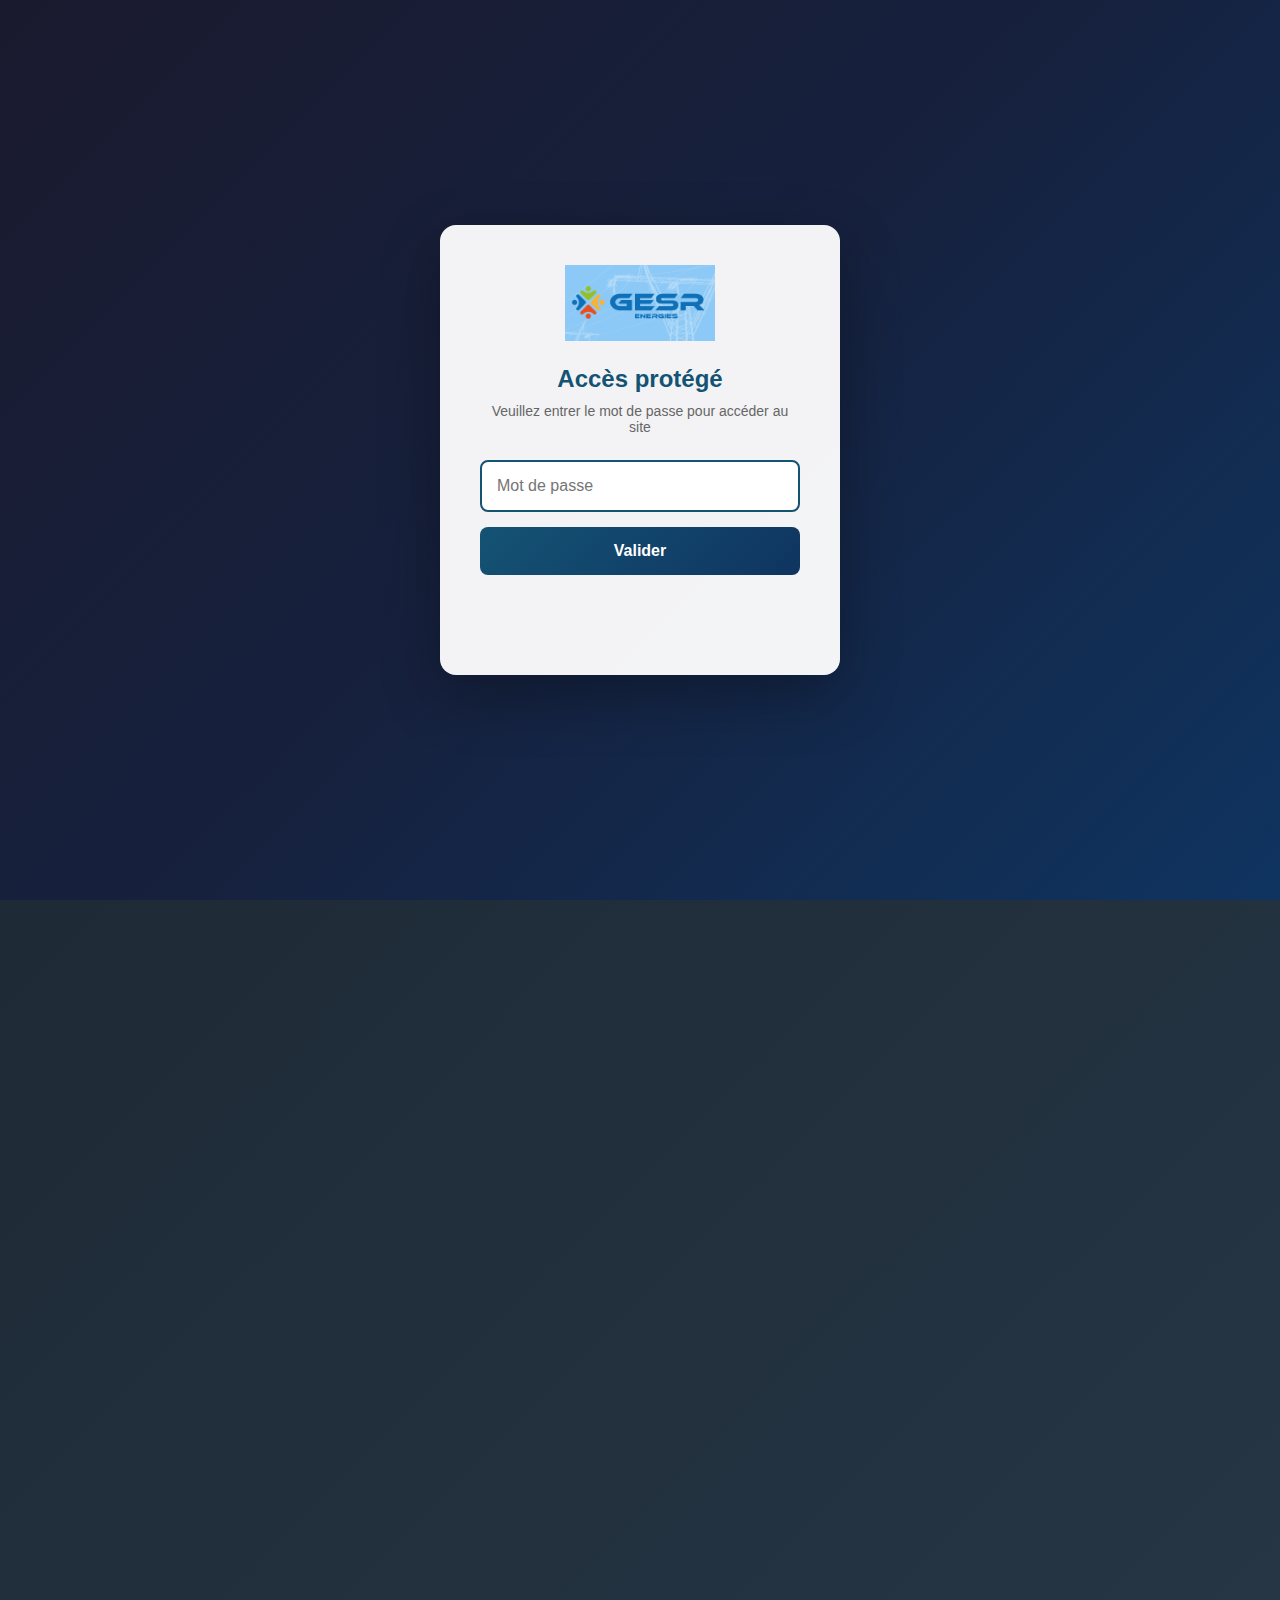
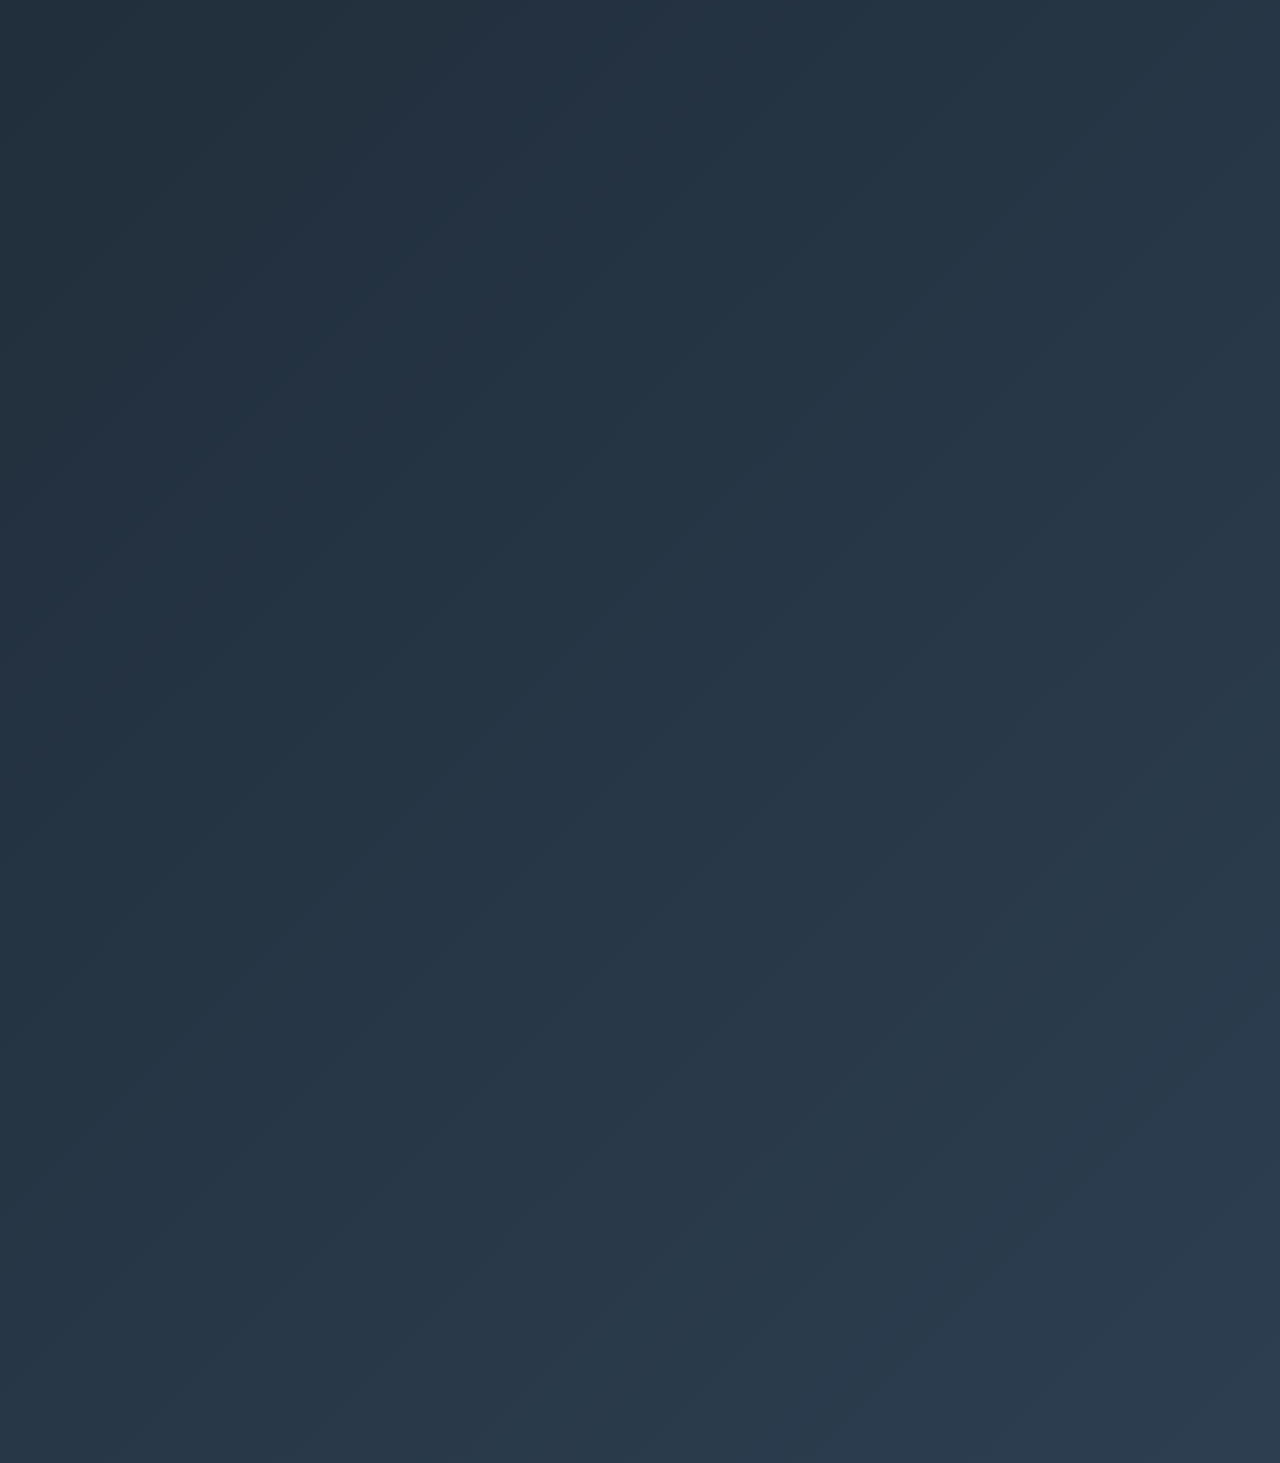
<file: index.html>
<!DOCTYPE html>
<html lang="fr">
<head>
    <meta charset="UTF-8">
    <meta name="viewport" content="width=device-width, initial-scale=1.0">
    <title>Tableau Blanc - Accueil</title>
    <link rel="stylesheet" href="styleindex.css">
    <script src="auth.js"></script>
</head>
<body>
    <script>
        // Vérifier l'authentification dès le chargement
        // Le contenu sera masqué jusqu'à authentification
        document.addEventListener('DOMContentLoaded', initAuthOnHomePage);
    </script>
    <!-- Navigation -->
    <nav class="navbar">
        <div class="navbar-logo">
            <img src="logo.png" alt="Logo">
            <h1>Electron Formation : Mise en situation interactif</h1>
        </div>
    </nav>

    <!-- Container principal -->
    <div class="container">
        <div class="header">
            <p>Choisissez votre fond de travail</p>
            <p>Sélectionnez un schéma pour commencer à travailler</p>
        </div>

        <!-- Grille de cartes -->
        <div class="cards-grid" id="cardsGrid">
            <!-- Les cartes seront générées dynamiquement par JavaScript -->
        </div>

        <div class="cards-grid" id="">
           
            <a href="DAOE/DAOE1.pdf" class="card">
                    <img src="DAOE/daoe1.png" alt="pdf daoe" class="card-image">
                    <div class="card-content">
                        <h3 class="card-title">DAOE1</h3>
                        <p class="card-description"></p>
                        
                    </div>
            </a>
            <a href="DAOE/DAOE2.pdf" class="card">
                    <img src="DAOE/daoe2.png" alt="pdf daoe" class="card-image">
                    <div class="card-content">
                        <h3 class="card-title">DAOE2</h3>
                        <p class="card-description"></p>
                        
                    </div>
            </a>
            <a href="elingage.html" class="card">
                    <img src="ImageElingage/3-4Brin.png" alt="pdf daoe" class="card-image">
                    <div class="card-content">
                        <h3 class="card-title">Calculette élingage</h3>
                        <p class="card-description"></p>
                        
                    </div>
            </a>
        </div>
    </div>

    <!-- Footer -->
    <footer class="footer">
        <p class="copyright">© Electron Formation</p>
        <p class="creator">Créé par Jonathan Chaffanjon</p>
    </footer>

    <script>
        // Array des fonds disponibles
        const fonds = [
            { id: 1, nom: "Pose LEQ", description: "Niv 1" },
            { id: 2, nom: "Pose LEQ", description: "Niv 2" },
            { id: 3, nom: "Pose LEQ", description: "Niv 2" },
           
            { id: 5, nom: "Pose LEQ", description: "Niv 3" },
            { id: 6, nom: "Pose LEQ", description: "Niv 3" },
            { id: 7, nom: "Pose LEQ", description: "Niv 3" },
            { id: 8, nom: "Pose LEQ", description: "Niv 3" },
            { id: 9, nom: "Pose LEQ", description: "Niv 3" },
            { id: 10, nom: "Pose Malt", description: "Niv 1" },
            { id: 11, nom: "Pose Malt", description: "Niv 1" },
            { id: 31, nom: "Changement de touret", description: "Niv 2" },
            { id: 30, nom: "Changement de touret", description: "Niv 3" },
            { id: 32, nom: "Dépose Iso", description: "Niv 3" },
            { id: 33, nom: "Dépose Cable", description: "Niv 3" },
            { id: 34, nom: "Dépose ISO", description: "Niv 4 " },
            { id: 35, nom: "Dépose ISO", description: "Niv 4 " },
        ];

        // Générer les cartes dynamiquement
        const cardsGrid = document.getElementById('cardsGrid');
        
        fonds.forEach(fond => {
            const card = document.createElement('a');
            card.href = `drapdrop.html?fond=${fond.id}`;
            card.className = 'card';
            
            card.innerHTML = `
                <img src="ImageFond/fond${fond.id}.jpg" alt="${fond.nom}" class="card-image">
                <div class="card-content">
                    <h3 class="card-title">${fond.nom}</h3>
                    <p class="card-description">${fond.description}</p>
                    
                </div>
            `;
            
            cardsGrid.appendChild(card);
        });
    </script>
</body>
</html>
</file>
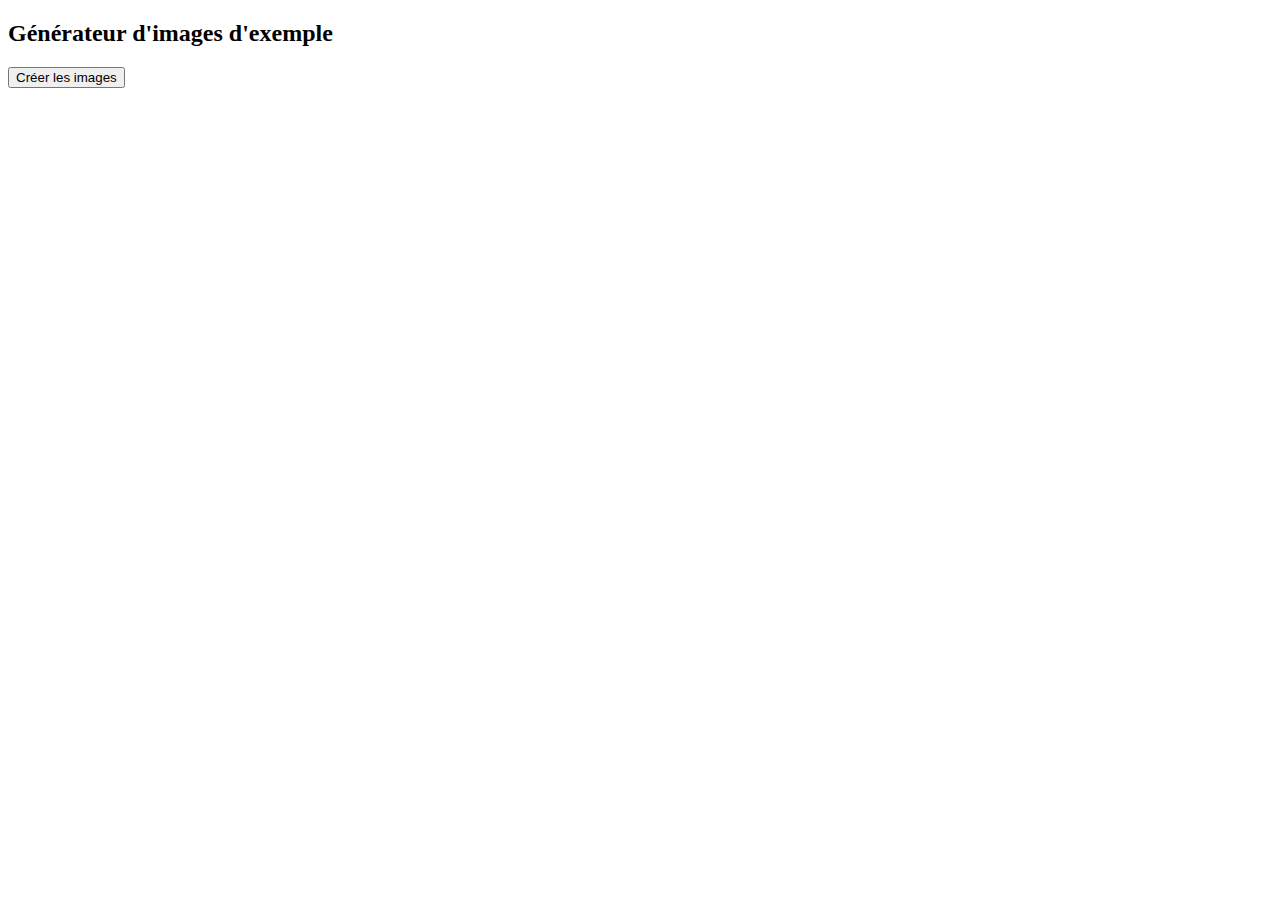
<file: create_example_images.html>
<!DOCTYPE html>
<html>
<head>
    <title>Créateur d'images d'exemple</title>
</head>
<body>
    <h2>Générateur d'images d'exemple</h2>
    <button onclick="createImages()">Créer les images</button>
    <div id="output"></div>

    <script>
        function createImages() {
            const zones = [
                { name: 'ImagesZ1', colors: ['#FF6B6B', '#FF8E8E', '#FFB3B3'] },
                { name: 'ImagesZ2', colors: ['#4ECDC4', '#7ED7D1', '#A8E0DD'] },
                { name: 'ImagesZ3', colors: ['#45B7D1', '#6BC5D8', '#91D3DF'] }
            ];

            zones.forEach((zone, zoneIndex) => {
                zone.colors.forEach((color, imageIndex) => {
                    const canvas = document.createElement('canvas');
                    canvas.width = 200;
                    canvas.height = 200;
    const ctx = canvas.getContext('2d');

                    // Fond coloré
                    ctx.fillStyle = color;
                    ctx.fillRect(0, 0, 200, 200);

                    // Bordure
                    ctx.strokeStyle = '#333';
                    ctx.lineWidth = 4;
                    ctx.strokeRect(0, 0, 200, 200);

                    // Texte
                    ctx.fillStyle = 'white';
                    ctx.font = 'bold 24px Arial';
                    ctx.textAlign = 'center';
                    ctx.fillText(`Zone ${zoneIndex + 1}`, 100, 80);
                    ctx.fillText(`Image ${imageIndex + 1}`, 100, 120);

                    // Créer le lien de téléchargement
                    const link = document.createElement('a');
                    link.download = `image${imageIndex + 1}.png`;
                    link.href = canvas.toDataURL();
                    link.textContent = `Télécharger ${zone.name}/image${imageIndex + 1}.png`;
                    link.style.display = 'block';
                    link.style.margin = '5px 0';
                    
                    document.getElementById('output').appendChild(link);
                });
            });
        }
      
    </script>
</body>
</html>
</file>
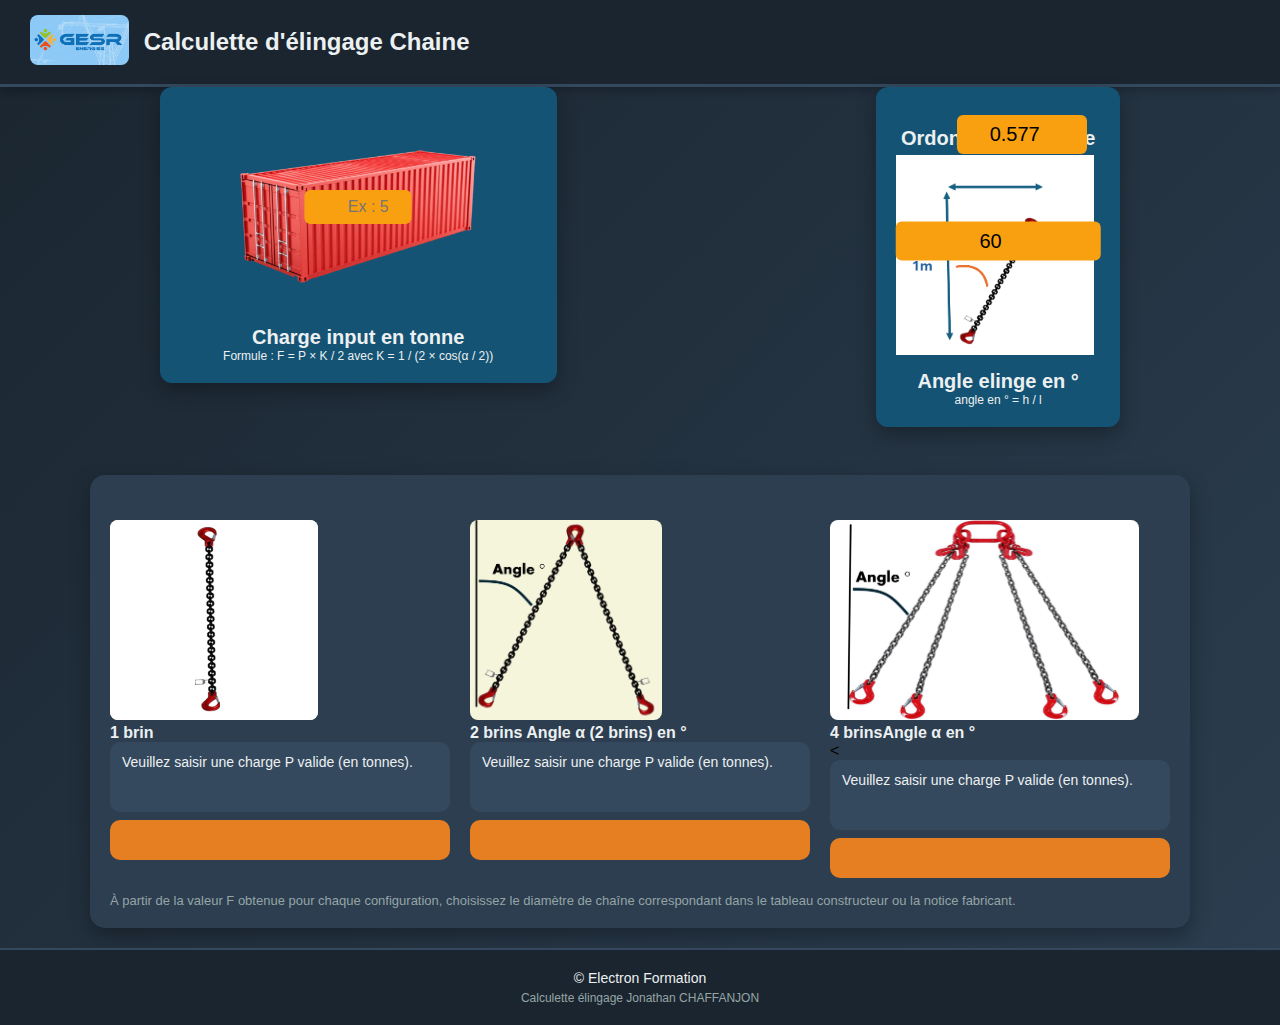
<file: elingage.html>
<!DOCTYPE html>
<html lang="fr">
<head>
    <meta charset="UTF-8">
    <meta name="viewport" content="width=device-width, initial-scale=1.0">
    <title>Calculette Élingage</title>
    <link rel="stylesheet" href="styleindex.css">
</head>
<body>
    <nav class="navbar">
        <div class="navbar-logo">
            <a href="index.html"><img src="logo.png" alt="Logo"></a>
            <h1>Calculette d'élingage Chaine</h1>
        </div>
    </nav>


        <div class="d-flex">
        <!-- Bloc central : saisie de la charge -->
            <div style="max-width:500px; margin:0 auto 25px auto;">
                <div style="background-color:#145374; padding:20px; border-radius:12px; text-align:center; box-shadow:0 8px 20px rgba(0,0,0,0.3);">
                    <div style="position:relative; display:inline-block;">
                        <img src="ImageElingage/container.png" style="height:200px; display:block;" alt="">
                        <input type="number" id="chargeInput" min="0" step="0.1" placeholder="Ex : 5"
                            style="position:absolute; top:50%; left:50%; transform:translate(-50%, -50%); width:30%; max-width:150px; padding:8px; border-radius:6px; border:none; font-size:16px; text-align:right;">
                    </div>
                    <label for="chargeInput" style="display:block; color:#ecf0f1; font-size:20px; font-weight:bold; margin-top:15px;">Charge input en tonne</label>
                    <p style="display:block; color:#ecf0f1; font-size:12px; "> Formule : F = P × K / 2 avec K = 1 / (2 × cos(α / 2))</p>
                </div>
            </div>
            <!-- bloc saisi angle-->
            <div style="min-width: none;max-width:500px; margin:0 auto 25px auto;">
                <div style="background-color:#145374; padding:20px; border-radius:12px; text-align:center; box-shadow:0 8px 20px rgba(0,0,0,0.3);">
                    <div style="position:relative; display:inline-block;">
                        <div class="d-flex m-2">
                        <input type="number" id="ordonnees" min="0" step="0.001" placeholder="Auto" style="width:100%; padding:8px; margin-top:5px; border-radius:6px; border:none;">
                        <label for="ordonnees" style="display:block; color:#ecf0f1; font-size:20px; font-weight:bold; margin-top:15px;">Ordonnées en métre</label>
                        </div>
                        <img src="ImageElingage/ElingeAngle.png" style="height:200px; display:block;" alt="">
                        <input type="number" id="alpha2" min="0" max="180" step="1" value="60"
                                    style="width:100%; padding:8px; margin-top:5px; border-radius:6px; border:none;">
                        <label for="alpha2" style="display:block; color:#ecf0f1; font-size:20px; font-weight:bold; margin-top:15px;">Angle elinge en °</label>
                    </div>
                    <p style="display:block; color:#ecf0f1; font-size:12px; "> angle en ° = h / l </p>
                </div>
            </div>
        </div>


        <div class="cards-grid" style="margin-top:3px;">
            <div class="card" style="max-width: 1100px; margin: 0 auto; width: 100%;">
                <div class="card-content" style="text-align: left;">
                 

                    <div style="flex:1 1 200px; display:flex; align-items:flex-end;">
                       
                    </div>

                    <div id="alerteAngle" style="margin-top:5px; display:none; padding:10px; border-radius:6px; background-color:#c0392b; color:#ecf0f1; font-weight:bold;">
                        Attention : un des angles α est supérieur à 120° — configuration dangereuse.
                    </div>

                    <!-- Résultats pour 1 / 2 / 3-4 brins -->
                    <div style="margin-top:25px; display:flex; flex-wrap:wrap; gap:20px; justify-content:space-between;">
                        <div style="flex:1 1 200px;">
                            <img src="ImageElingage/1Brin.png" alt="Élingue 1 brin" style="height:200px;  border-radius:8px; background-color: beige;">
                            <div for="alpha2" style="color:#ecf0f1; font-weight:bold;">1 brin </div>
                            <div id="resultat1" style="padding:12px; border-radius:10px; background-color:#34495e; color:#ecf0f1; min-height:70px; font-size:14px;">
                                En attente...
                            </div>
                            <div id="resultat1Tonne" style="margin-top:8px; padding:12px; border-radius:10px; background-color:#e67e22; color:#2c3e50; font-size:22px; font-weight:bold; text-align:right; min-height:40px;">
                                
                            </div>
                        </div>
                        <div style="flex:1 1 200px;">
                            <img src="ImageElingage/2Brin.png" alt="Élingue 2 brins" style="height:200px;  border-radius:8px; background-color: beige;">
                            <div for="alpha2" style="color:#ecf0f1; font-weight:bold;">2 brins Angle α (2 brins) en °</div>
                            
                            <div id="resultat2" style="padding:12px; border-radius:10px; background-color:#34495e; color:#ecf0f1; min-height:70px; font-size:14px;">
                                En attente...
                            </div>
                            <div id="resultat2Tonne" style="margin-top:8px; padding:12px; border-radius:10px; background-color:#e67e22; color:#2c3e50; font-size:22px; font-weight:bold; text-align:right; min-height:40px;">
                                
                            </div>
                        </div>
                        <div style="flex:1 1 200px;">
                             <img src="ImageElingage/3-4Brin.png" alt="Élingue 3-4 brins" style="height:200px;  border-radius:8px;">
                            <div for="alpha34" style="color:#ecf0f1; font-weight:bold;">4 brinsAngle α en °</div>
                            <
                            <div id="resultat34" style="padding:12px; border-radius:10px; background-color:#34495e; color:#ecf0f1; min-height:70px; font-size:14px;">
                                En attente...
                            </div>
                            <div id="resultat34Tonne" style="margin-top:8px; padding:12px; border-radius:10px; background-color:#e67e22; color:#2c3e50; font-size:22px; font-weight:bold; text-align:right; min-height:40px;">
                                
                            </div>
                        </div>
                    </div>

                    <p style="color:#95a5a6; margin-top:15px; font-size:13px;">
                        À partir de la valeur F obtenue pour chaque configuration, choisissez le diamètre de chaîne correspondant dans le tableau constructeur ou la notice fabricant.
                    </p>
                </div>
            </div>
        </div>
    </div>

    <footer class="footer">
        <p class="copyright">© Electron Formation</p>
        <p class="creator">Calculette élingage Jonathan CHAFFANJON</p>
    </footer>

    <script src="elingage.js"></script>
</body>
</html>
</file>
<file: styleindex.css>
* {
            margin: 0;
            padding: 0;
            box-sizing: border-box;
        }

        body {
            font-family: Arial, sans-serif;
            background: linear-gradient(135deg, #1a252f 0%, #2c3e50 100%);
            min-height: 100vh;
            display: flex;
            flex-direction: column;
        }

        /* Navigation */
        .navbar {
            background-color: rgba(26, 37, 47, 0.95);
            padding: 15px 30px;
            box-shadow: 0 2px 10px rgba(0, 0, 0, 0.3);
            display: flex;
            align-items: center;
            justify-content: space-between;
            border-bottom: 3px solid #34495e;
        }

        .navbar-logo {
            display: flex;
            align-items: center;
            gap: 15px;
        }

        .navbar-logo img {
            height: 50px;
            width: auto;
            border-radius: 8px;
        }

        .navbar-logo h1 {
            color: #ecf0f1;
            font-size: 24px;
            font-weight: bold;
        }

        /* Container principal */
        .container {
            flex: 1;
            max-width: 1400px;
            margin: 0 auto;
            padding: 40px 20px;
            width: 100%;
        }

        .header {
            text-align: center;
            margin-bottom: 50px;
        }
        #alpha2 {
            background-color: #f9a010;
            position:absolute; top:45%; left:50%;
            transform:translate(-50%, -50%);
            width:100px; padding:8px; border-radius:6px; border:none; font-size:20px; text-align:center
        }
        #chargeInput{
             background-color: #f9a010;
            max-width: 130px;
            padding:8px; border-radius:6px; border:none; font-size:26px; text-align:center;
            position:absolute; top:50%; left:50%; transform:translate(-50%, -50%); width:30%; max-width:150px; padding:8px; border-radius:6px; border:none;  text-align:right;
        }
        #ordonnees {
            background-color: #f9a010;
             position:absolute; top:1%; left:30%;
            max-width: 130px;
            padding:8px; border-radius:6px; border:none; font-size:20px; text-align:center
        }

        .header h2 {
            color: #ecf0f1;
            font-size: 36px;
            margin-bottom: 15px;
            text-shadow: 2px 2px 4px rgba(0, 0, 0, 0.3);
        }
        .m-2{
            margin: 5px;
        }

        .header p {
            color: #95a5a6;
            font-size: 18px;
        }
        .d-flex {
            display: flex;
            justify-content:center;
        }

        /* Grille de cartes */
        .cards-grid {
            display: grid;
            grid-template-columns: repeat(auto-fit, minmax(300px, 1fr));
            gap: 30px;
            padding: 20px;
        }

        /* Carte */
        .card {
            background-color: #2c3e50;
            border-radius: 15px;
            overflow: hidden;
            box-shadow: 0 8px 20px rgba(0, 0, 0, 0.3);
            transition: all 0.3s ease;
            cursor: pointer;
            text-decoration: none;
            display: block;
            max-width: 400px;
        }

        .card:hover {
            transform: translateY(-10px);
            box-shadow: 0 15px 35px rgba(52, 152, 219, 0.4);
        }

        .card-image {
            width: 100%;
            height: 250px;
            object-fit: cover;
            border-bottom: 3px solid #34495e;
        }

        .card-content {
            padding: 20px;
            text-align: center;
        }

        .card-title {
            color: #ecf0f1;
            font-size: 22px;
            font-weight: bold;
            margin-bottom: 10px;
        }

        .card-description {
            color: #95a5a6;
            font-size: 14px;
            margin-bottom: 15px;
        }

        .card-button {
            display: inline-block;
            background-color: #3498db;
            color: white;
            padding: 10px 25px;
            border-radius: 8px;
            font-weight: bold;
            transition: background-color 0.3s ease;
        }

        .card:hover .card-button {
            background-color: #2980b9;
        }

        /* Footer */
        .footer {
            background-color: #1a252f;
            border-top: 2px solid #34495e;
            padding: 20px;
            text-align: center;
        }

        .footer p {
            color: #ecf0f1;
            font-size: 14px;
        }

        .footer .creator {
            color: #95a5a6;
            font-size: 12px;
            margin-top: 5px;
        }

        /* Responsive */
        @media (max-width: 768px) {
            .navbar-logo h1 {
                font-size: 18px;
            }

            .navbar-logo img {
                height: 40px;
            }

            .header h2 {
                font-size: 28px;
            }

            .header p {
                font-size: 16px;
            }

            .cards-grid {
                grid-template-columns: 1fr;
                gap: 20px;
            }

            .card-image {
                height: 200px;
            }
        }
</file>
